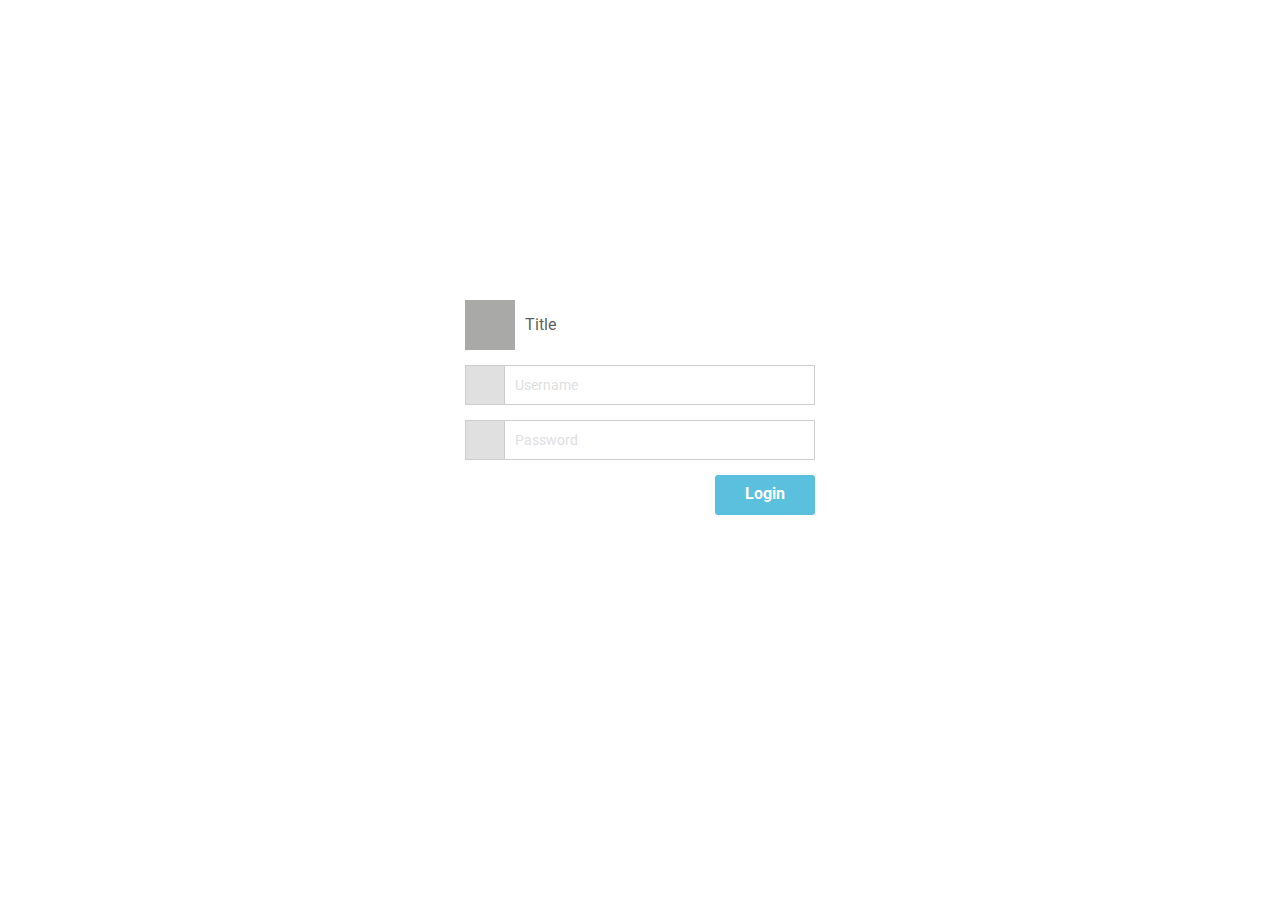
<file: index.html>
<!DOCTYPE html><html><head><meta http-equiv="Content-Language" content="zh-tw"><meta http-equiv="Content-type" content="text/html; charset=utf-8"><!-- 有手機版的時候要放 --><meta name="viewport" content="width=device-width,initial-scale=1,maximum-scale=1,user-scalable=no,minimal-ui"><title></title><!-- seo：呼叫爬蟲來爬，但content內容要再查 --><meta name="robots" content="index,follow"><!-- 已經不使用 --><meta name="author" content="吳政賢(OA Wu)"><!-- 已經不使用，但還是要放 --><meta name="keywords" content=""><meta name="description" content=""><!-- fb設定相關 18-34 --><meta property="fb:admins" content="100000100541088"><meta property="fb:app_id" content="640377126095413"><meta property="og:site_name" content=""><meta property="og:title" content=""><meta property="og:description" content=""><meta property="og:url" content=""><meta property="og:locale" content="zh_TW"><meta property="og:locale:alternate" content="en_US"><meta property="og:type" content="city"><meta property="og:image" content="" alt=""><meta property="og:image:type" content="image/jpeg"><meta property="og:image:width" content="1200"><meta property="og:image:height" content="630"><link href="https://fonts.googleapis.com/css?family=Roboto" rel="stylesheet" type="text/css"><link href="css/public.css" rel="stylesheet" type="text/css"><link href="css/login.css" rel="stylesheet" type="text/css"><script src="js/jquery_v1.10.2/jquery-1.10.2.min.js" language="javascript" type="text/javascript"></script><script src="js/public.js" language="javascript" type="text/javascript"></script></head><body lang="zh-tw"><div id="login"><div id="info"><div id="logo"></div><span id="title">Title</span></div><div class="row"><div class="icon"></div><div class="input">Username</div></div><div class="row"><div class="icon"></div><div class="input">Password</div></div><div class="btn"><a href="admin.html">Login</a></div></div></body></html>
</file>
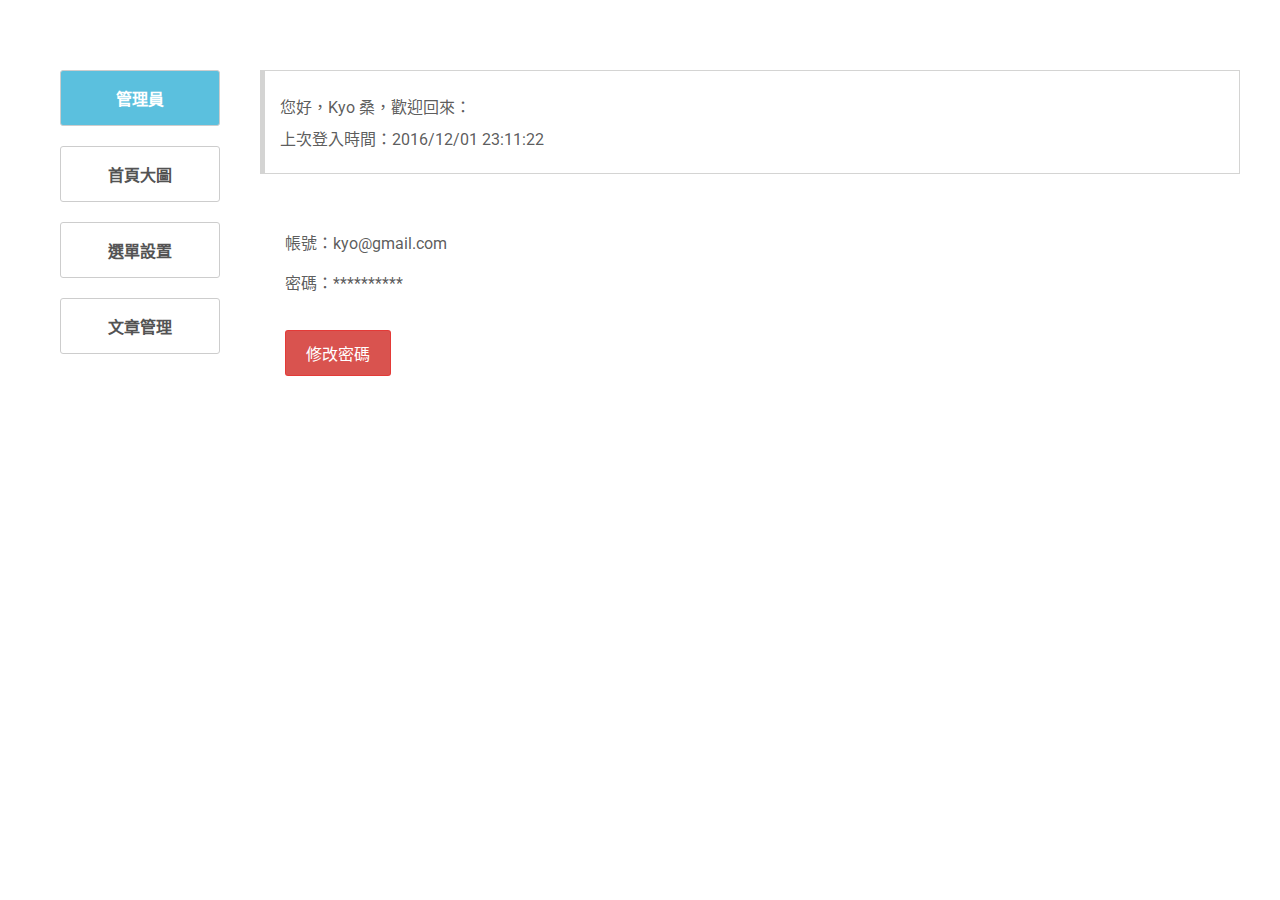
<file: admin.html>
<!DOCTYPE html><html><head><meta http-equiv="Content-Language" content="zh-tw"><meta http-equiv="Content-type" content="text/html; charset=utf-8"><!-- 有手機版的時候要放 --><meta name="viewport" content="width=device-width,initial-scale=1,maximum-scale=1,user-scalable=no,minimal-ui"><title></title><!-- seo：呼叫爬蟲來爬，但content內容要再查 --><meta name="robots" content="index,follow"><!-- 已經不使用 --><meta name="author" content="吳政賢(OA Wu)"><!-- 已經不使用，但還是要放 --><meta name="keywords" content=""><meta name="description" content=""><!-- fb設定相關 18-34 --><meta property="fb:admins" content="100000100541088"><meta property="fb:app_id" content="640377126095413"><meta property="og:site_name" content=""><meta property="og:title" content=""><meta property="og:description" content=""><meta property="og:url" content=""><meta property="og:locale" content="zh_TW"><meta property="og:locale:alternate" content="en_US"><meta property="og:type" content="city"><meta property="og:image" content="" alt=""><meta property="og:image:type" content="image/jpeg"><meta property="og:image:width" content="1200"><meta property="og:image:height" content="630"><link href="https://fonts.googleapis.com/css?family=Roboto" rel="stylesheet" type="text/css"><link href="css/public.css" rel="stylesheet" type="text/css"><link href="css/admin.css" rel="stylesheet" type="text/css"><script src="js/jquery_v1.10.2/jquery-1.10.2.min.js" language="javascript" type="text/javascript"></script><script src="js/public.js" language="javascript" type="text/javascript"></script></head><body lang="zh-tw"><div id="admin"><div id="side"><a href="admin.html" class="a">管理員</a> <a href="banner.html">首頁大圖</a> <a href="menu.html">選單設置</a> <a href="article.html">文章管理</a></div><div id="main"><div id="user_info"><p>您好，Kyo 桑，歡迎回來：</p><p>上次登入時間：2016/12/01 23:11:22</p></div><div id="account"><p>帳號：kyo@gmail.com</p><p>密碼：**********</p><a id="btn" href="password.html">修改密碼</a></div></div></div></body></html>
</file>
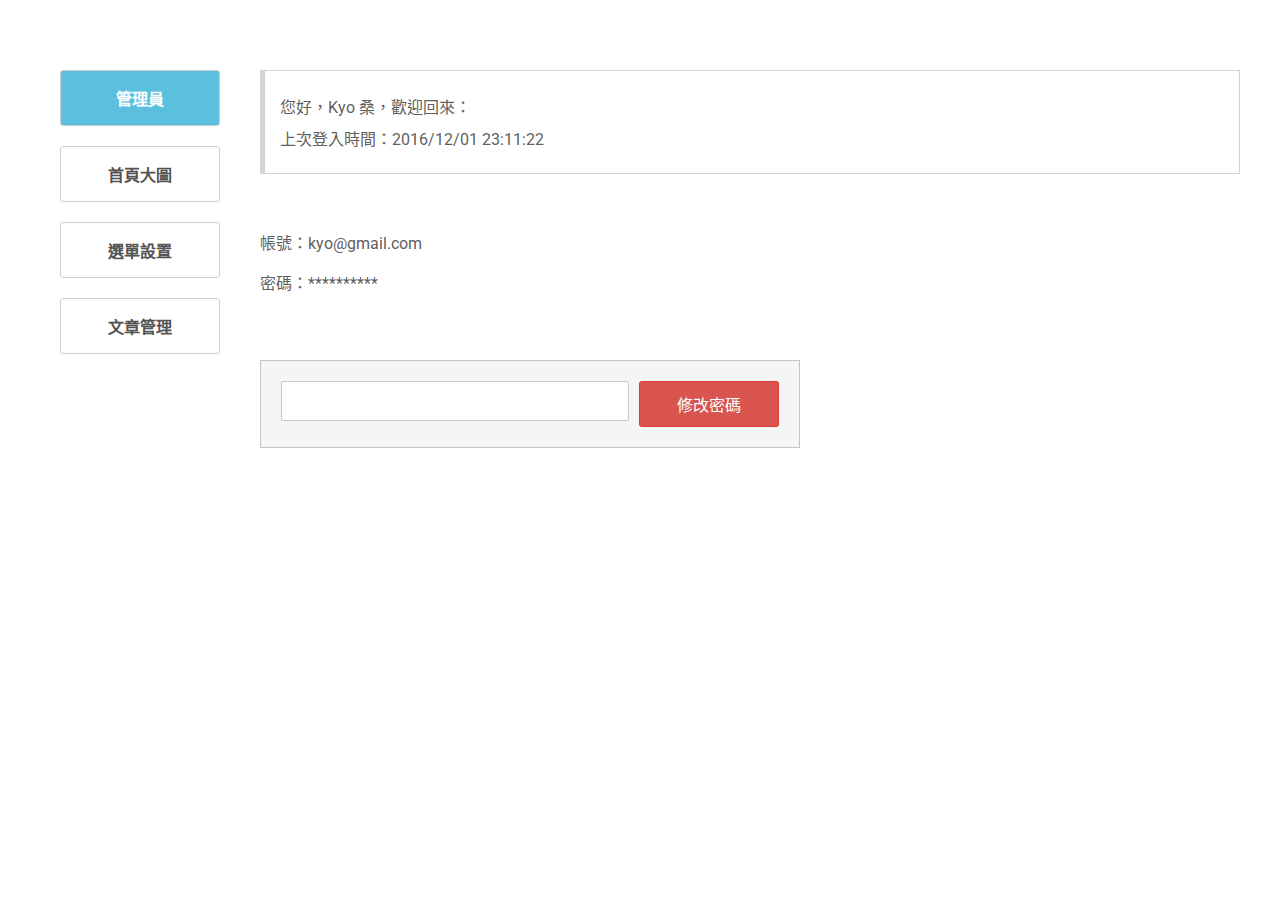
<file: password.html>
<!DOCTYPE html><html><head><meta http-equiv="Content-Language" content="zh-tw"><meta http-equiv="Content-type" content="text/html; charset=utf-8"><!-- 有手機版的時候要放 --><meta name="viewport" content="width=device-width,initial-scale=1,maximum-scale=1,user-scalable=no,minimal-ui"><title></title><!-- seo：呼叫爬蟲來爬，但content內容要再查 --><meta name="robots" content="index,follow"><!-- 已經不使用 --><meta name="author" content="吳政賢(OA Wu)"><!-- 已經不使用，但還是要放 --><meta name="keywords" content=""><meta name="description" content=""><!-- fb設定相關 18-34 --><meta property="fb:admins" content="100000100541088"><meta property="fb:app_id" content="640377126095413"><meta property="og:site_name" content=""><meta property="og:title" content=""><meta property="og:description" content=""><meta property="og:url" content=""><meta property="og:locale" content="zh_TW"><meta property="og:locale:alternate" content="en_US"><meta property="og:type" content="city"><meta property="og:image" content="" alt=""><meta property="og:image:type" content="image/jpeg"><meta property="og:image:width" content="1200"><meta property="og:image:height" content="630"><link href="https://fonts.googleapis.com/css?family=Roboto" rel="stylesheet" type="text/css"><link href="css/public.css" rel="stylesheet" type="text/css"><link href="css/password.css" rel="stylesheet" type="text/css"><script src="js/jquery_v1.10.2/jquery-1.10.2.min.js" language="javascript" type="text/javascript"></script><script src="js/public.js" language="javascript" type="text/javascript"></script></head><body lang="zh-tw"><div id="admin"><div id="side"><a href="admin.html" class="a">管理員</a> <a href="banner.html">首頁大圖</a> <a href="menu.html">選單設置</a> <a href="article.html">文章管理</a></div><div id="main"><div id="user_info"><p>您好，Kyo 桑，歡迎回來：</p><p>上次登入時間：2016/12/01 23:11:22</p></div><div id="account"><p>帳號：kyo@gmail.com</p><p>密碼：**********</p><div id="form"><input id="input"><div id="btn">修改密碼</div></div></div></div></div></body></html>
</file>
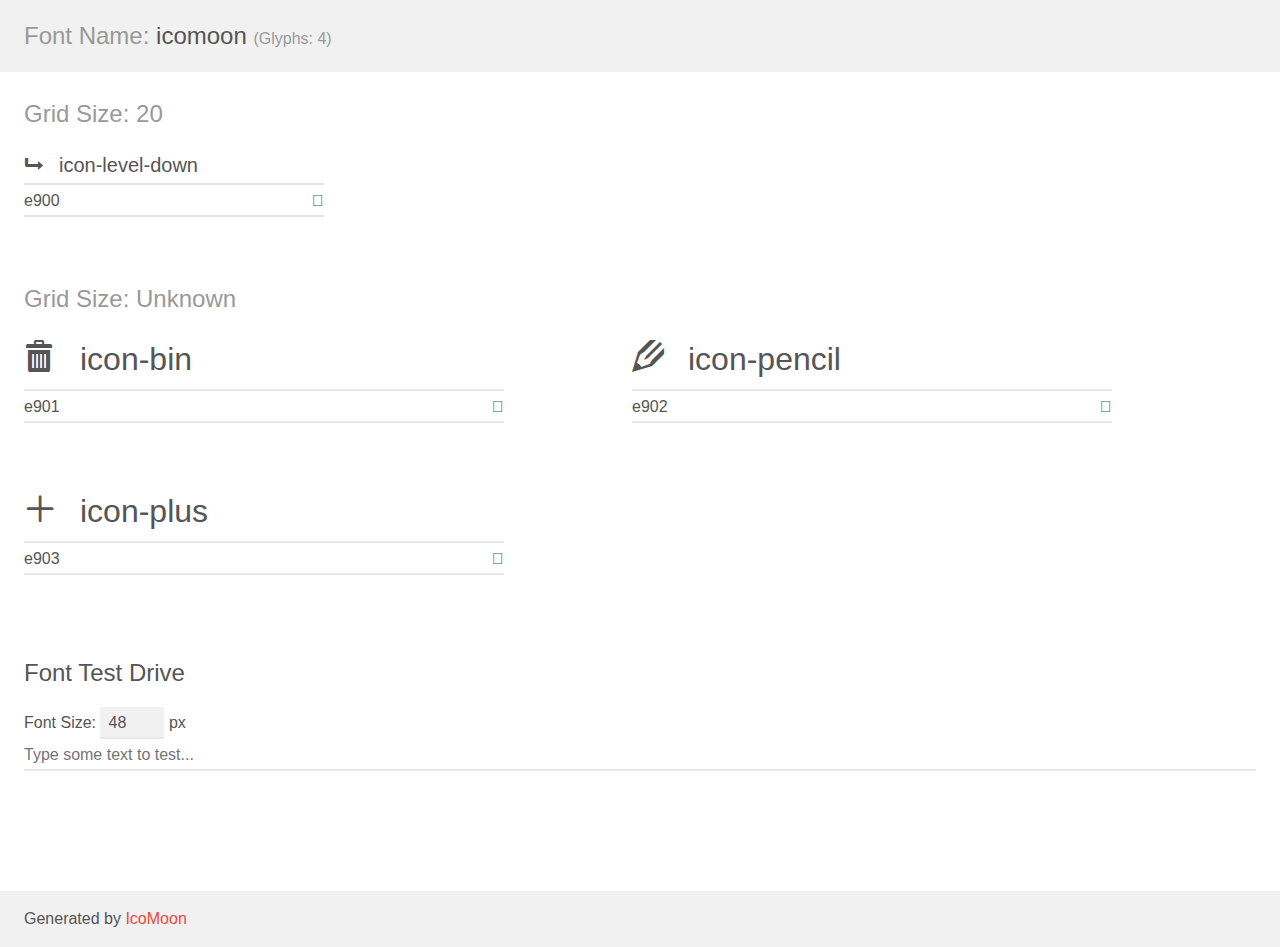
<file: font/icomoon/demo.html>
<!doctype html>
<html>
<head>
    <meta charset="utf-8">
    <title>IcoMoon Demo</title>
    <meta name="description" content="An Icon Font Generated By IcoMoon.io">
    <meta name="viewport" content="width=device-width, initial-scale=1">
    <link rel="stylesheet" href="demo-files/demo.css">
    <link rel="stylesheet" href="style.css"></head>
<body>
    <div class="bgc1 clearfix">
        <h1 class="mhmm mvm"><span class="fgc1">Font Name:</span> icomoon <small class="fgc1">(Glyphs:&nbsp;4)</small></h1>
    </div>
    <div class="clearfix mhl ptl">
        <h1 class="mvm mtn fgc1">Grid Size: 20</h1>
        <div class="glyph fs1">
            <div class="clearfix bshadow0 pbs">
                <span class="icon-level-down">
                
                </span>
                <span class="mls"> icon-level-down</span>
            </div>
            <fieldset class="fs0 size1of1 clearfix hidden-false">
                <input type="text" readonly value="e900" class="unit size1of2" />
                <input type="text" maxlength="1" readonly value="&#xe900;" class="unitRight size1of2 talign-right" />
            </fieldset>
            <div class="fs0 bshadow0 clearfix hidden-true">
                <span class="unit pvs fgc1">liga: </span>
                <input type="text" readonly value="" class="liga unitRight" />
            </div>
        </div>
    </div>
    <div class="clearfix mhl ptl">
        <h1 class="mvm mtn fgc1">Grid Size: Unknown</h1>
        <div class="glyph fs2">
            <div class="clearfix bshadow0 pbs">
                <span class="icon-bin">
                
                </span>
                <span class="mls"> icon-bin</span>
            </div>
            <fieldset class="fs0 size1of1 clearfix hidden-false">
                <input type="text" readonly value="e901" class="unit size1of2" />
                <input type="text" maxlength="1" readonly value="&#xe901;" class="unitRight size1of2 talign-right" />
            </fieldset>
            <div class="fs0 bshadow0 clearfix hidden-true">
                <span class="unit pvs fgc1">liga: </span>
                <input type="text" readonly value="" class="liga unitRight" />
            </div>
        </div>
        <div class="glyph fs2">
            <div class="clearfix bshadow0 pbs">
                <span class="icon-pencil">
                
                </span>
                <span class="mls"> icon-pencil</span>
            </div>
            <fieldset class="fs0 size1of1 clearfix hidden-false">
                <input type="text" readonly value="e902" class="unit size1of2" />
                <input type="text" maxlength="1" readonly value="&#xe902;" class="unitRight size1of2 talign-right" />
            </fieldset>
            <div class="fs0 bshadow0 clearfix hidden-true">
                <span class="unit pvs fgc1">liga: </span>
                <input type="text" readonly value="" class="liga unitRight" />
            </div>
        </div>
        <div class="glyph fs2">
            <div class="clearfix bshadow0 pbs">
                <span class="icon-plus">
                
                </span>
                <span class="mls"> icon-plus</span>
            </div>
            <fieldset class="fs0 size1of1 clearfix hidden-false">
                <input type="text" readonly value="e903" class="unit size1of2" />
                <input type="text" maxlength="1" readonly value="&#xe903;" class="unitRight size1of2 talign-right" />
            </fieldset>
            <div class="fs0 bshadow0 clearfix hidden-true">
                <span class="unit pvs fgc1">liga: </span>
                <input type="text" readonly value="" class="liga unitRight" />
            </div>
        </div>
    </div>

    <!--[if gt IE 8]><!-->
    <div class="mhl clearfix mbl">
        <h1>Font Test Drive</h1>
        <label>
            Font Size: <input id="fontSize" type="number" class="textbox0 mbm"
            min="8" value="48" />
            px
        </label>
        <input id="testText" type="text" class="phl size1of1 mvl"
        placeholder="Type some text to test..." value=""/>
        <div id="testDrive" class="icon-">&nbsp;
        </div>
    </div>
    <!--<![endif]-->
    <div class="bgc1 clearfix">
        <p class="mhl">Generated by <a href="https://icomoon.io/app">IcoMoon</a></p>
    </div>

    <script src="demo-files/demo.js"></script>
</body>
</html>
</file>
<file: css/public.css>
﻿@font-face{font-family:"icomoon";src:url('/kyo_wireframe/font/icomoon/icomoon.eot?1481887460') format('embedded-opentype'),url('/kyo_wireframe/font/icomoon/icomoon.woff?1481887460') format('woff'),url('/kyo_wireframe/font/icomoon/icomoon.ttf?1481887460') format('truetype'),url('/kyo_wireframe/font/icomoon/icomoon.svg?1481887460') format('svg')}[class^="icon-"],[class*=" icon-"]{font-family:'icomoon', Monaco, "微軟正黑體", "Microsoft JhengHei";speak:none;font-style:normal;font-weight:normal;font-variant:normal;text-transform:none;line-height:1;-moz-osx-font-smoothing:antialiased;-webkit-font-smoothing:antialiased;-moz-font-smoothing:antialiased;-ms-font-smoothing:antialiased;-o-font-smoothing:antialiased}.icon-level-down:before{content:"\e900"}.icon-bin:before{content:"\e901"}.icon-pencil:before{content:"\e902"}.icon-plus:before{content:"\e903"}*,*:after,*:before{vertical-align:top;-moz-box-sizing:border-box;-webkit-box-sizing:border-box;box-sizing:border-box;-moz-osx-font-smoothing:antialiased;-webkit-font-smoothing:antialiased;-moz-font-smoothing:antialiased;-ms-font-smoothing:antialiased;-o-font-smoothing:antialiased}*::-moz-selection,*:after::-moz-selection,*:before::-moz-selection{color:#fff;background-color:#96c8ff}*::selection,*:after::selection,*:before::selection{color:#fff;background-color:#96c8ff}html{height:100%}html body{position:relative;display:inline-block;text-align:center;margin:0;width:100%;height:100%;font-size:medium;font-family:"Roboto","微軟正黑體",Monaco,"Microsoft JhengHei";background-color:#fff;color:rgba(50,50,50,0.8);-moz-osx-font-smoothing:antialiased;-webkit-font-smoothing:antialiased;-moz-font-smoothing:antialiased;-ms-font-smoothing:antialiased;-o-font-smoothing:antialiased}#admin{display:inline-block;width:100%;max-width:1200px;display:inline-block;margin:0 auto;margin-top:50px;*zoom:1}#admin:after{display:table;content:"";line-height:0;clear:both}#admin>*{display:inline-block;float:left;width:calc(100% - 200px)}#admin>*:last-child{padding-left:20px}#admin>*:first-child{width:200px;padding:10px}#admin>*:first-child>a{display:inline-block;width:calc(100% - 10px * 2);border:1px solid #cdcdcd;padding:15px 10px;margin:10px;color:#535353;text-decoration:none;-moz-border-radius:3px;-webkit-border-radius:3px;border-radius:3px;font-weight:bold}#admin>*:first-child>a.a{background-color:#5bc0de;color:#fff}
</file>
<file: css/login.css>
#login{display:inline-block;width:350px;height:250px;margin-top:300px}#info{display:inline-block;width:100%;height:50px;*zoom:1}#info:after{display:table;content:"";line-height:0;clear:both}#info>*{height:50px;line-height:50px}#logo{float:left;width:50px;display:inline-block;background-color:rgba(39,40,34,0.4)}#title{float:left;display:inline-block;width:calc(100% - 50px);padding-left:10px;text-align:left}.row{display:inline-block;width:100%;margin-top:15px;*zoom:1}.row:after{display:table;content:"";line-height:0;clear:both}.row>*{border:1px solid #cecece;height:40px;line-height:38px;text-align:left}.row .icon{float:left;display:inline-block;width:40px;background-color:#e0e0e0}.row .input{display:inline-block;float:left;width:calc(100% - 40px);padding-left:10px;color:#e0e0e0;font-size:14px;border-left:0}.btn{display:inline-block;width:100%;margin-top:15px;text-align:right}.btn>*{display:inline-block;width:100px;background-color:#5bc0de;height:40px;line-height:38px;text-align:center;font-weight:bold;color:#fff;text-decoration:none;-moz-border-radius:3px;-webkit-border-radius:3px;border-radius:3px}
</file>
<file: css/admin.css>
#user_info{display:inline-block;width:100%;text-align:left;padding:15px 0;padding-left:15px;border:1px solid rgba(39,40,34,0.2);border-left:5px solid rgba(39,40,34,0.2);margin-top:20px}#user_info p{margin:8px 0}#account{padding-left:25px;display:inline-block;width:100%;margin-top:40px;text-align:left}#btn{margin-top:20px;display:inline-block;width:auto;color:white;padding:10px 20px;border:1px solid rgba(255,0,0,0.3);background-color:#d9534f;text-decoration:none;-moz-border-radius:3px;-webkit-border-radius:3px;border-radius:3px}
</file>
<file: css/password.css>
#user_info{display:inline-block;width:100%;text-align:left;padding:15px 0;padding-left:15px;border:1px solid rgba(39,40,34,0.2);border-left:5px solid rgba(39,40,34,0.2);margin-top:20px}#user_info p{margin:8px 0}#account{display:inline-block;width:100%;margin-top:40px;text-align:left}#form{display:inline-block;width:540px;background-color:#f5f5f5;border:1px solid #c4c4c4;*zoom:1;padding:20px;margin-top:50px}#form:after{display:table;content:"";line-height:0;clear:both}#input{width:250px;padding:5px;border:1px solid rgba(39,40,34,0.25);font-size:16px;color:rgba(50,50,50,0.7);-moz-border-radius:2px;-webkit-border-radius:2px;border-radius:2px;-moz-transition:all .3s;-o-transition:all .3s;-webkit-transition:all .3s;transition:all .3s;display:inline-block;float:left;background-color:#fff;width:calc(500px - 140px - 2px - 10px);height:40px}#input[readonly]{background-color:#f0f0f0}#input[readonly]:focus{outline:0;border:1px solid rgba(39,40,34,0.25);-moz-box-shadow:none;-webkit-box-shadow:none;box-shadow:none}#input:focus{outline:0;border:1px solid #66afe9;-moz-box-shadow:inset 0 1px 1px rgba(0,0,0,0.075),0 0 8px rgba(102,175,233,0.6);-webkit-box-shadow:inset 0 1px 1px rgba(0,0,0,0.075),0 0 8px rgba(102,175,233,0.6);box-shadow:inset 0 1px 1px rgba(0,0,0,0.075),0 0 8px rgba(102,175,233,0.6)}#input[type="file"]{font-size:14px}#btn{float:left;display:inline-block;width:auto;color:white;padding:10px 20px;margin-left:10px;width:140px;text-align:center;border:1px solid rgba(255,0,0,0.3);background-color:#d9534f;-moz-border-radius:3px;-webkit-border-radius:3px;border-radius:3px}
</file>
<file: font/icomoon/demo-files/demo.css>
body {
  padding: 0;
  margin: 0;
  font-family: sans-serif;
  font-size: 1em;
  line-height: 1.5;
  color: #555;
  background: #fff;
}
h1 {
  font-size: 1.5em;
  font-weight: normal;
}
small {
  font-size: .66666667em;
}
a {
  color: #e74c3c;
  text-decoration: none;
}
a:hover, a:focus {
  box-shadow: 0 1px #e74c3c;
}
.bshadow0, input {
  box-shadow: inset 0 -2px #e7e7e7;
}
input:hover {
  box-shadow: inset 0 -2px #ccc;
}
input, fieldset {
  font-family: sans-serif;
  font-size: 1em;
  margin: 0;
  padding: 0;
  border: 0;
}
input {
  color: inherit;
  line-height: 1.5;
  height: 1.5em;
  padding: .25em 0;
}
input:focus {
  outline: none;
  box-shadow: inset 0 -2px #449fdb;
}
.glyph {
  font-size: 16px;
  width: 15em;
  padding-bottom: 1em;
  margin-right: 4em;
  margin-bottom: 1em;
  float: left;
  overflow: hidden;
}
.liga {
  width: 80%;
  width: calc(100% - 2.5em);
}
.talign-right {
  text-align: right;
}
.talign-center {
  text-align: center;
}
.bgc1 {
  background: #f1f1f1;
}
.fgc1 {
  color: #999;
}
.fgc0 {
  color: #000;
}
p {
  margin-top: 1em;
  margin-bottom: 1em;
}
.mvm {
  margin-top: .75em;
  margin-bottom: .75em;
}
.mtn {
  margin-top: 0;
}
.mtl, .mal {
  margin-top: 1.5em;
}
.mbl, .mal {
  margin-bottom: 1.5em;
}
.mal, .mhl {
  margin-left: 1.5em;
  margin-right: 1.5em;
}
.mhmm {
  margin-left: 1em;
  margin-right: 1em;
}
.mls {
  margin-left: .25em;
}
.ptl {
  padding-top: 1.5em;
}
.pbs, .pvs {
  padding-bottom: .25em;
}
.pvs, .pts {
  padding-top: .25em;
}
.unit {
  float: left;
}
.unitRight {
  float: right;
}
.size1of2 {
  width: 50%;
}
.size1of1 {
  width: 100%;
}
.clearfix:before, .clearfix:after {
  content: " ";
  display: table;
}
.clearfix:after {
  clear: both;
}
.hidden-true {
  display: none;
}
.textbox0 {
  width: 3em;
  background: #f1f1f1;
  padding: .25em .5em;
  line-height: 1.5;
  height: 1.5em;
}
#testDrive {
  display: block;
  padding-top: 24px;
  line-height: 1.5;
}
.fs0 {
  font-size: 16px;
}
.fs1 {
  font-size: 20px;
}
.fs2 {
  font-size: 32px;
}
</file>
<file: font/icomoon/style.css>
@font-face {
  font-family: 'icomoon';
  src:  url('fonts/icomoon.eot?q9iix3');
  src:  url('fonts/icomoon.eot?q9iix3#iefix') format('embedded-opentype'),
    url('fonts/icomoon.ttf?q9iix3') format('truetype'),
    url('fonts/icomoon.woff?q9iix3') format('woff'),
    url('fonts/icomoon.svg?q9iix3#icomoon') format('svg');
  font-weight: normal;
  font-style: normal;
}

[class^="icon-"], [class*=" icon-"] {
  /* use !important to prevent issues with browser extensions that change fonts */
  font-family: 'icomoon' !important;
  speak: none;
  font-style: normal;
  font-weight: normal;
  font-variant: normal;
  text-transform: none;
  line-height: 1;

  /* Better Font Rendering =========== */
  -webkit-font-smoothing: antialiased;
  -moz-osx-font-smoothing: grayscale;
}

.icon-level-down:before {
  content: "\e900";
}
.icon-bin:before {
  content: "\e901";
}
.icon-pencil:before {
  content: "\e902";
}
.icon-plus:before {
  content: "\e903";
}
</file>
